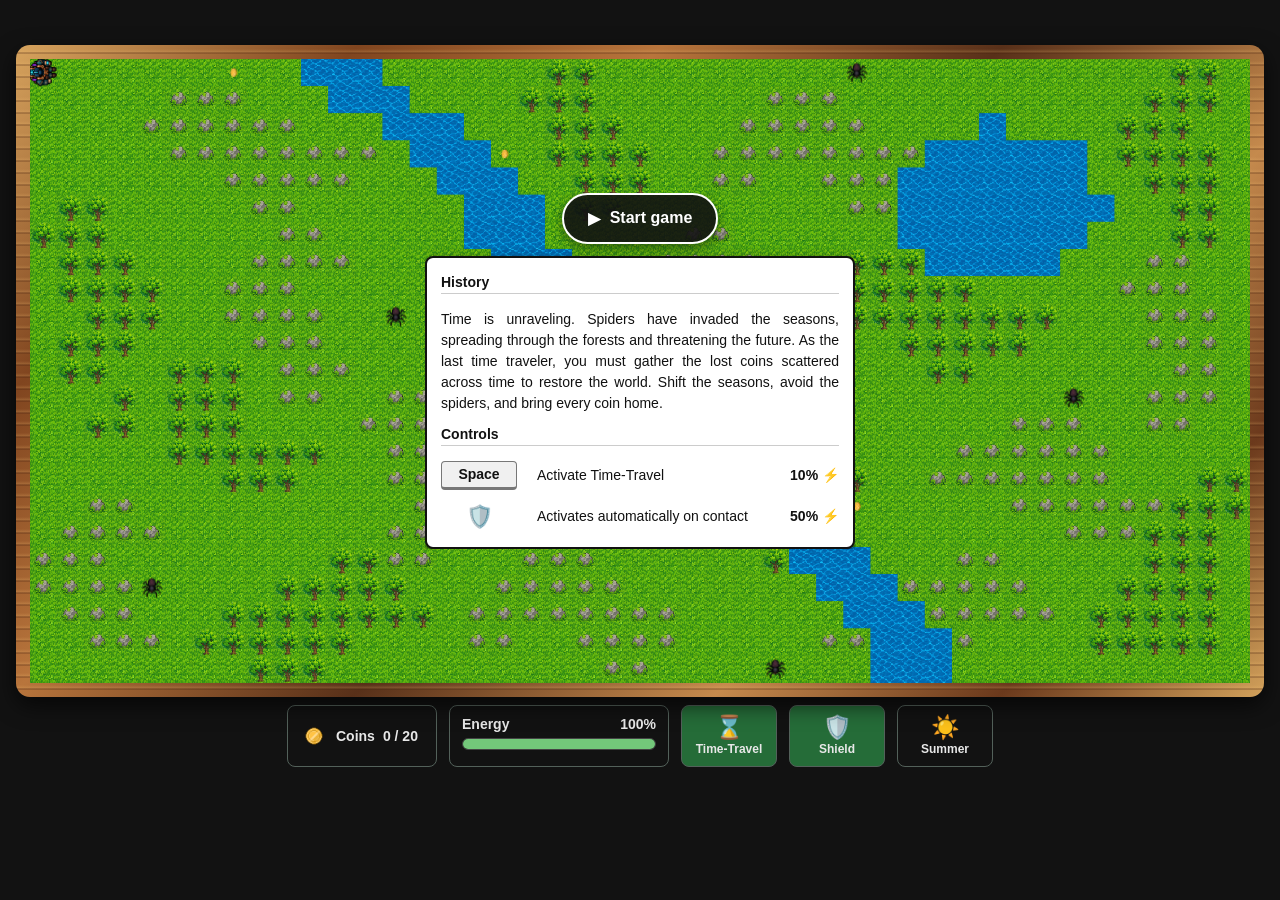
<file: index.html>
<!DOCTYPE html>
<html lang="en">
<head>
  <meta charset="UTF-8">
  <meta name="viewport" content="width=device-width, initial-scale=1.0">
  <title>Time Traveller</title>
  <link rel="stylesheet" href="css/style.css">
</head>
<body>

  <div id="loading-screen" class="loading-screen" role="status" aria-live="polite">
    <div class="loading-panel">
      <div>Loading game...</div>
      <div class="loading-track" aria-hidden="true">
        <div id="loading-progress" class="loading-progress"></div>
      </div>
      <div id="loading-percent">0%</div>
      <div id="loading-error" class="loading-error" role="alert"></div>
    </div>
  </div>

  <div id="game" class="game-layout is-hidden">
    <div class="map-wrap">
      <div class="map-stage">
        <table id="map" class="map" aria-label="Game map"></table>
        <div id="player" class="player" aria-label="Player character"></div>
        <div id="spider-1" class="spider" aria-label="Spider character 1"></div>
        <div id="spider-2" class="spider" aria-label="Spider character 2"></div>
        <div id="spider-3" class="spider" aria-label="Spider character 3"></div>
        <div id="spider-4" class="spider" aria-label="Spider character 4"></div>
        <div id="spider-5" class="spider" aria-label="Spider character 5"></div>
        <div class="game-over-message" role="alert">
          <div id="game-over-title">Game Over</div>
          <div id="game-over-cause" class="game-over-cause"></div>
          <button id="retry-button" class="retry-button" type="button">Retry</button>
        </div>
      </div>
      <div id="start-panel" class="start-panel">
        <button id="start-button" class="start-button" type="button">
          <span aria-hidden="true">&#9654;</span>
          <span>Start game</span>
        </button>
        <div class="start-info">
          <strong class="story-heading">History</strong>
          <p class="story-text">Time is unraveling. Spiders have invaded the seasons, spreading through the forests and threatening the future. As the last time traveler, you must gather the lost coins scattered across time to restore the world. Shift the seasons, avoid the spiders, and bring every coin home.</p>
          <strong class="controls">Controls</strong>
          <div class="start-info-row">
            <kbd>Space</kbd>
            <span>Activate Time-Travel</span>
            <span class="energy-cost" aria-label="10 percent energy">10% <span aria-hidden="true">⚡</span></span>
          </div>
          <div class="start-info-row">
            <span class="control-icon" aria-hidden="true">🛡️</span>
            <span>Activates automatically on contact</span>
            <span class="energy-cost" aria-label="50 percent energy">50% <span aria-hidden="true">⚡</span></span>
          </div>
        </div>
      </div>
    </div>
    <div class="game-hud">
      <div id="coin-display" class="coin-display" aria-live="polite">
        <img src="css/tiles/coin.gif" alt="" class="coin-counter-icon">
        <span>Coins</span>
        <span id="coin-count">0 / 20</span>
      </div>
      <div id="energy-display" class="energy-display" aria-live="polite">
        <div class="energy-content">
          <div class="energy-label">
            <span>Energy</span>
            <span id="energy-value">100%</span>
          </div>
          <div class="energy-track" role="progressbar" aria-label="Player energy" aria-valuemin="0" aria-valuemax="100" aria-valuenow="100">
            <div id="energy-level" class="energy-level"></div>
          </div>
        </div>
      </div>
      <div id="time-travel-indicator" class="time-travel-indicator" role="status" aria-label="Time travel: ready">
        <span class="time-travel-icon" aria-hidden="true">⌛</span>
        <span>Time-Travel</span>
      </div>
      <div id="shield-indicator" class="shield-indicator" role="status" aria-label="Shield: ready">
        <span class="shield-icon" aria-hidden="true">🛡️</span>
        <span>Shield</span>
      </div>
      <div id="season-indicator" class="season-indicator" aria-label="Current season: summer">
        <span id="season-icon" class="season-icon" aria-hidden="true">☀️</span>
        <span id="season-name">Summer</span>
      </div>
    </div>
  </div>

  <script src="js/config/constants.js"></script>
  <script src="js/map/terrain.js"></script>
  <script src="js/map/map-generator.js"></script>
  <script src="js/map/coin-manager.js"></script>
  <script src="js/rendering/map-renderer.js"></script>
  <script src="js/player/player.js"></script>
  <script src="js/characters/autonomous-character.js"></script>
  <script src="js/characters/spider.js"></script>
  <script src="js/main.js"></script>
</body>
</html>
</file>
<file: css/style.css>
:root {
  --cell-size: 48px;
  --player-size: 54px;
  --ground: #5da658;
  --rock: #7a7a7a;
  --water: #3d80d8;
  --forest: #276342;
  --bg: #121212;
  --text: #e8e8e8;
}

* {
  box-sizing: border-box;
}

html {
  width: 100%;
  height: 100%;
  overflow: hidden;
  cursor: default;
}

body {
  margin: 0;
  width: 100%;
  height: 100vh;
  min-height: 100vh;
  padding: 16px;
  overflow: hidden;
  background: var(--bg);
  color: var(--text);
  font-family: Arial, sans-serif;
  display: flex;
  flex-direction: column;
  align-items: center;
  justify-content: center;
}

.loading-screen {
  position: fixed;
  inset: 0;
  z-index: 10;
  display: grid;
  place-items: center;
  background: var(--bg);
}

.loading-panel {
  width: min(320px, calc(100% - 32px));
  text-align: center;
}

.loading-track {
  height: 12px;
  margin: 16px 0 8px;
  overflow: hidden;
  border: 1px solid #444;
  border-radius: 6px;
  background: #222;
}

.loading-progress {
  width: 0;
  height: 100%;
  background: #6bb5e8;
  transition: width 0.15s ease-out;
}

.loading-error {
  margin-top: 12px;
  color: #ff8c8c;
}

h1 {
  margin: 0 0 8px;
  font-size: 18px;
}

.game-layout {
  width: min(100%, 2200px);
  flex: 1 1 auto;
  min-height: 0;
  max-height: calc(100vh - 90px);
  display: flex;
  flex-direction: column;
  align-items: center;
  gap: 8px;
}

.map-wrap {
  position: relative;
  width: 100%;
  flex: 0 0 auto;
  min-height: 0;
  overflow: hidden;
  border: 14px solid transparent;
  border-radius: 14px;
  background:
    linear-gradient(#0e0e0e, #0e0e0e) padding-box,
    repeating-linear-gradient(
      0deg,
      transparent 0 7px,
      rgba(66, 29, 12, 0.48) 8px,
      rgba(238, 186, 111, 0.22) 9px,
      transparent 12px
    ) border-box,
    linear-gradient(135deg, #d7a45e 0%, #80451f 18%, #b8753c 34%, #583019 52%, #c58a4d 71%, #6b391c 86%, #d2a15b 100%) border-box;
  box-shadow:
    0 8px 22px rgba(0, 0, 0, 0.65),
    inset 0 0 0 2px rgba(255, 220, 156, 0.48),
    inset 0 0 0 5px rgba(64, 32, 14, 0.75);
  display: flex;
  align-items: flex-start;
  justify-content: flex-start;
  isolation: isolate;
  contain: paint;
}

.game-hud {
  display: flex;
  flex: 0 0 auto;
  align-items: stretch;
  justify-content: center;
  gap: 12px;
  width: min(100%, 640px);
  margin-bottom: 8px;
}

.coin-display,
.energy-display,
.time-travel-indicator,
.shield-indicator,
.season-indicator {
  flex: 0 0 auto;
  padding: 10px 12px;
  border: 1px solid #53615a;
  border-radius: 8px;
  background: rgba(18, 18, 18, 0.9);
  color: var(--text);
}

.coin-display {
  display: flex;
  align-items: center;
  gap: 8px;
  min-width: 150px;
  font-size: 14px;
  font-weight: 700;
}

.coin-counter-icon {
  width: 28px;
  height: 28px;
  object-fit: contain;
}

.energy-display {
  width: min(220px, calc(100% - 24px));
  transition: border-color 0.15s ease, box-shadow 0.15s ease;
}

.energy-content {
  flex: 1 1 auto;
  min-width: 0;
}

.time-travel-indicator,
.shield-indicator {
  --indicator-glow: rgba(91, 225, 121, 0.65);
  display: flex;
  flex-direction: column;
  align-items: center;
  justify-content: center;
  gap: 3px;
  width: 96px;
  background: #256c38;
  font-size: 12px;
  font-weight: 700;
  animation: indicator-pulse 1.5s ease-in-out infinite;
}

.time-travel-icon,
.shield-icon {
  font-size: 23px;
  line-height: 1;
}

.shield-indicator.shield-in-use {
  --indicator-glow: rgba(90, 190, 255, 0.8);
  background: #12669e;
}

.time-travel-indicator.time-travel-unavailable,
.shield-indicator.shield-unavailable {
  --indicator-glow: rgba(255, 105, 105, 0.8);
  background: #9c2929;
}

@keyframes indicator-pulse {
  0%, 100% { box-shadow: inset 0 0 3px var(--indicator-glow); }
  50% { box-shadow: inset 0 0 14px var(--indicator-glow), 0 0 10px var(--indicator-glow); }
}

@media (prefers-reduced-motion: reduce) {
  .time-travel-indicator,
  .shield-indicator {
    animation: none;
  }
}

.season-indicator {
  display: flex;
  width: 96px;
  flex-direction: column;
  align-items: center;
  justify-content: center;
  gap: 3px;
  text-transform: capitalize;
  font-size: 12px;
  font-weight: 700;
}

.season-icon {
  font-size: 23px;
  line-height: 1;
}

.energy-label {
  display: flex;
  justify-content: space-between;
  margin-bottom: 6px;
  font-size: 14px;
  font-weight: 700;
}

.energy-track {
  height: 12px;
  overflow: hidden;
  border: 1px solid #444;
  border-radius: 6px;
  background: #222;
}

.energy-level {
  width: 100%;
  height: 100%;
  background: #73c77a;
  transition: width 0.2s ease, background-color 0.2s ease;
}

.energy-display.energy-low {
  border-color: #ff6b6b;
  box-shadow: 0 0 14px rgba(255, 70, 70, 0.85);
  animation: energy-warning 0.3s ease-in-out 3;
}

.energy-display.energy-low .energy-level {
  background: #ff6b6b;
}

@keyframes energy-warning {
  50% { transform: scale(1.05); }
}

.is-hidden {
  display: none !important;
}

table.map {
  border-collapse: collapse;
  table-layout: fixed;
  flex: 0 0 auto;
  transform: translate3d(0, 0, 0);
  backface-visibility: hidden;
  will-change: transform;
  contain: paint;
}

.coin {
  position: absolute;
  z-index: 2;
  width: 28px;
  height: 28px;
  background: center / contain no-repeat url('tiles/coin.gif');
  transform: translate(-50%, -50%);
  pointer-events: none;
}

.map-stage {
  position: relative;
  flex: 0 0 auto;
  isolation: isolate;
  contain: layout paint;
  transform: scale(var(--map-scale, 1));
  transform-origin: top left;
}

.start-panel {
  position: absolute;
  top: 50%;
  left: 50%;
  z-index: 4;
  width: min(430px, calc(100% - 16px));
  max-height: 100%;
  overflow: auto;
  display: flex;
  flex-direction: column;
  align-items: center;
  gap: 12px;
  transform: translate(-50%, -50%);
}

.start-button {
  display: flex;
  align-items: center;
  gap: 10px;
  padding: 14px 24px;
  border: 2px solid #fff;
  border-radius: 999px;
  background: rgba(18, 18, 18, 0.9);
  color: #fff;
  font: inherit;
  font-weight: 700;
  cursor: pointer;
  box-shadow: 0 4px 12px rgba(0, 0, 0, 0.45);
}

.start-button:hover,
.start-button:focus-visible {
  background: #245c39;
}

.start-info {
  display: grid;
  gap: 10px;
  width: 100%;
  padding: 14px;
  border: 2px solid #111;
  border-radius: 8px;
  background: #fff;
  color: #111;
  font-size: 14px;
  line-height: 1.5;
  box-shadow: 0 4px 12px rgba(0, 0, 0, 0.5);
}

.start-info-row {
  display: grid;
  grid-template-columns: 76px minmax(0, 1fr) auto;
  align-items: center;
  gap: 20px;
}

.start-info kbd {
  display: inline-block;
  padding: 2px 8px;
  border: 1px solid #777;
  border-bottom-width: 3px;
  border-radius: 4px;
  background: #f0f0f0;
  font: inherit;
  font-weight: 700;
  text-align: center;
}

.start-info .story-heading,
.start-info .controls {
  border-bottom: 1px solid #ccc;
  margin-bottom: 5px;
}

.story-text {
  margin: 0;
  text-align: justify;
}

.control-icon {
  text-align: center;
  font-size: 22px;
}

.energy-cost {
  white-space: nowrap;
  font-weight: 700;
}

.map-stage.game-over::before {
  content: '';
  position: absolute;
  inset: 0;
  z-index: 2;
  pointer-events: none;
  background: rgba(130, 0, 0, 0.48);
  mix-blend-mode: multiply;
}

.map-stage.game-won::before {
  content: '';
  position: absolute;
  inset: 0;
  z-index: 2;
  pointer-events: none;
  background: rgba(0, 100, 45, 0.42);
}

.game-over-message {
  position: absolute;
  inset: 0;
  z-index: 4;
  display: none;
  align-items: center;
  justify-content: center;
  color: #fff;
  font-size: clamp(32px, 6vw, 72px);
  font-weight: 700;
  text-shadow: 0 3px 8px #300;
  pointer-events: none;
  flex-direction: column;
  gap: 24px;
}

.map-stage.game-over .game-over-message,
.map-stage.game-won .game-over-message {
  display: flex;
}

.map-stage.game-won .retry-button {
  display: none;
}

.game-over-cause {
  font-size: clamp(18px, 3vw, 32px);
  font-weight: 400;
}

.map-stage.game-over::after {
  animation-play-state: paused;
}

.retry-button {
  padding: 12px 30px;
  border: 2px solid #fff;
  border-radius: 999px;
  background: linear-gradient(135deg, #ff6b6b, #b51232);
  color: #fff;
  font: inherit;
  font-size: 18px;
  font-weight: 700;
  text-shadow: 0 1px 3px #400;
  box-shadow: 0 4px 12px rgba(0, 0, 0, 0.45);
  pointer-events: auto;
  cursor: pointer;
  transition: transform 0.15s ease, box-shadow 0.15s ease, filter 0.15s ease;
}

.retry-button:hover,
.retry-button:focus-visible {
  filter: brightness(1.15);
  transform: translateY(-2px);
  box-shadow: 0 6px 16px rgba(0, 0, 0, 0.55);
}

.retry-button:active {
  transform: translateY(1px);
}

.map-stage.season-magic::after {
  content: '';
  position: absolute;
  width: 120px;
  height: 120px;
  left: var(--magic-x, 50%);
  top: var(--magic-y, 50%);
  z-index: 2;
  pointer-events: none;
  border: 4px solid rgba(255, 255, 255, 0.7);
  border-radius: 50%;
  background: rgba(153, 222, 255, 0.16);
  transform: translate(-50%, -50%) scale(0.2);
  will-change: transform, opacity;
  animation: season-magic 1s ease-out both;
}

@keyframes season-magic {
  0% {
    opacity: 0;
    transform: translate(-50%, -50%) scale(0.2);
  }
  22% {
    opacity: 1;
    transform: translate(-50%, -50%) scale(0.8);
  }
  100% {
    opacity: 0;
    transform: translate(-50%, -50%) scale(6);
  }
}

.cell {
  width: var(--cell-size);
  height: var(--cell-size);
  min-width: var(--cell-size);
  min-height: var(--cell-size);
  border: none;
  padding: 0;
  background-image: none;
  background-size: 100%;
  background-repeat: no-repeat;
  background-position: 0 0;
  image-rendering: pixelated;
  opacity: 1;
  transition: opacity 0.5s ease;
}

.map-stage.season-magic .cell {
  opacity: 0.8;
}

.ground { background-color: var(--ground); }
.rock { background-color: var(--rock); position: relative; }
.water { background-color: var(--water); }
.forest { background-color: var(--forest); position: relative; }

.rock::after,
.forest::after {
  content: '';
  position: absolute;
  top: 0;
  right: 0;
  bottom: 0;
  left: 0;
  background-size: 100%;
  background-repeat: no-repeat;
  background-position: 0 0;
  image-rendering: pixelated;
  transition: opacity 0.5s ease;
}

.forest[data-eaten='true']::after {
  opacity: 0.5;
}

table.map[data-season='summer'] .ground { background-image: url('tiles/cell-summer-ground.png'); }
table.map[data-season='summer'] .water { background-image: url('tiles/cell-summer-water.png'); }
table.map[data-season='summer'] .rock { background-image: url('tiles/cell-summer-ground.png'); }
table.map[data-season='summer'] .rock::after { background-image: url('tiles/cell-summer-rock.png'); }
table.map[data-season='summer'] .forest { background-image: url('tiles/cell-summer-ground.png'); }
table.map[data-season='summer'] .forest::after { background-image: url('tiles/cell-summer-forest.png'); }
table.map[data-season='winter'] .ground { background-image: url('tiles/cell-winter-ground.png'); }
table.map[data-season='winter'] .water { background-image: url('tiles/cell-winter-water.png'); }
table.map[data-season='winter'] .rock { background-image: url('tiles/cell-winter-ground.png'); }
table.map[data-season='winter'] .rock::after { background-image: url('tiles/cell-winter-rock.png'); }
table.map[data-season='winter'] .forest { background-image: url('tiles/cell-winter-ground.png'); }
table.map[data-season='winter'] .forest::after { background-image: url('tiles/cell-winter-forest.png'); }
table.map[data-season='autumn'] .ground { background-image: url('tiles/cell-autumn-ground.png'); }
table.map[data-season='autumn'] .water { background-image: url('tiles/cell-autumn-water.png'); }
table.map[data-season='autumn'] .rock { background-image: url('tiles/cell-autumn-ground.png'); }
table.map[data-season='autumn'] .rock::after { background-image: url('tiles/cell-autumn-rock.png'); }
table.map[data-season='autumn'] .forest { background-image: url('tiles/cell-autumn-ground.png'); }
table.map[data-season='autumn'] .forest::after { background-image: url('tiles/cell-autumn-forest.png'); }
table.map[data-season='spring'] .ground { background-image: url('tiles/cell-spring-ground.png'); }
table.map[data-season='spring'] .water { background-image: url('tiles/cell-spring-water.png'); }
table.map[data-season='spring'] .rock { background-image: url('tiles/cell-spring-ground.png'); }
table.map[data-season='spring'] .rock::after { background-image: url('tiles/cell-spring-rock.png'); }
table.map[data-season='spring'] .forest { background-image: url('tiles/cell-spring-ground.png'); }
table.map[data-season='spring'] .forest::after { background-image: url('tiles/cell-spring-forest.png'); }

.player,
.spider {
  position: absolute;
  pointer-events: none;
  z-index: 1;
}

.player {
  width: var(--player-size, 54px);
  height: var(--player-size, 54px);
  background: center / contain no-repeat url('tiles/player_stand.png');
  transform: translate(-50%, -50%) rotate(calc(var(--player-angle, 0deg) - 90deg));
}

.player.energy-critical {
  animation: player-energy-pulse 0.8s ease-in-out infinite;
}

.player.shield-active::after {
  content: '';
  position: absolute;
  inset: -10px;
  border: 3px solid #65caff;
  border-radius: 50%;
  background: rgba(32, 155, 255, 0.2);
  box-shadow: 0 0 12px #32aaff, inset 0 0 12px #32aaff;
  animation: shield-pulse 0.8s ease-in-out infinite alternate;
}

@keyframes shield-pulse {
  from { opacity: 0.65; transform: scale(0.94); }
  to { opacity: 1; transform: scale(1.08); }
}

@keyframes player-energy-pulse {
  50% { filter: drop-shadow(0 0 10px #ff4d4d) brightness(1.35); }
}

.player[data-sprite='left-leg'] {
  background-image: url('tiles/player_left_leg.png');
}

.player[data-sprite='right-leg'] {
  background-image: url('tiles/player_right_leg.png');
}

.spider {
  width: 36px;
  height: 36px;
  background: center / contain no-repeat url('tiles/spider_stand.png');
  transform: translate(-50%, -50%) rotate(var(--character-angle, 0deg));
}

.spider[data-sprite='left-leg'] {
  background-image: url('tiles/spider_left_leg.png');
}

.spider[data-sprite='right-leg'] {
  background-image: url('tiles/spider_right_leg.png');
}

.spider-dying {
  animation: spider-death 3s linear both;
  will-change: transform;
}

.spider-fading {
  opacity: 0;
  transition: opacity 5s ease;
}

@keyframes spider-death {
  0% {
    transform: translate(-50%, -50%) rotate(var(--character-angle, 0deg));
  }
  10% {
    transform: translate(-50%, -50%) rotate(calc(var(--character-angle, 0deg) - 10deg));
  }
  20%, 40%, 60%, 80% {
    transform: translate(-50%, -50%) rotate(calc(var(--character-angle, 0deg) + 10deg));
  }
  30%, 50%, 70%, 90% {
    transform: translate(-50%, -50%) rotate(calc(var(--character-angle, 0deg) - 10deg));
  }
  100% {
    transform: translate(-50%, -50%) rotate(calc(var(--character-angle, 0deg) + 10deg));
  }
}
</file>
